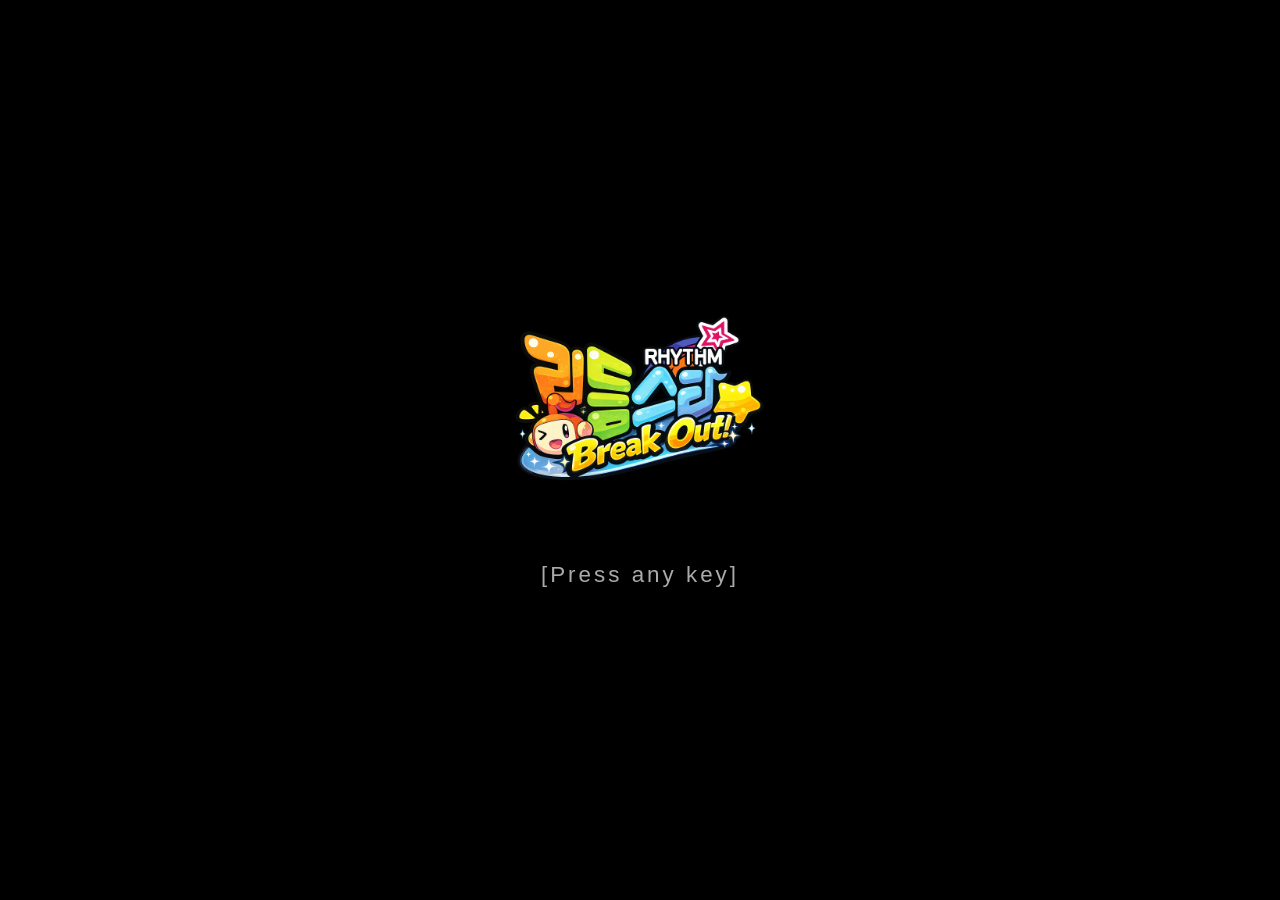
<file: final/index.html>
<!DOCTYPE html>
<html lang="ko">
<head>
    <meta charset="UTF-8">
    <meta name="viewport" content="width=device-width, initial-scale=1.0">
    <title>리듬스타 Break Out!</title>
    <link href="https://fonts.googleapis.com/css2?family=Orbitron:ital,wght@0,500;0,700;0,900;1,700;1,900&display=swap" rel="stylesheet">
    <link rel="stylesheet" href="css/style.css">
</head>
<body>
<div class="crt-overlay"></div>

<div class="start-screen" id="startScreen">
    <img src="logo.png" alt="Logo" class="logo">
    <div class="press-any-key">[Press any key]</div>
</div>

<div class="main-menu" id="mainMenu">
    <div class="slide-container" id="slideContainer">
        <div class="slide slide-play">
            <div class="circle-btn-wrapper">
                <div class="circle-btn" id="btnPlay"><canvas width="340" height="340"></canvas><div class="circle-btn-inner"><div class="circle-btn-text">GAME<br>PLAY</div></div></div>
            </div>
        </div>
        <div class="slide slide-story">
            <div class="circle-btn-wrapper">
                <div class="circle-btn" id="btnStory"><canvas width="340" height="340"></canvas><div class="circle-btn-inner"><div class="circle-btn-text">STORY</div></div></div>
            </div>
        </div>
        <div class="slide slide-option">
            <div class="circle-btn-wrapper">
                <div class="circle-btn" id="btnOption"><canvas width="340" height="340"></canvas><div class="circle-btn-inner"><div class="circle-btn-text">SETTING</div></div></div>
            </div>
        </div>
    </div>
    <div class="nav-arrow nav-left" id="navLeft">
        <svg viewBox="0 0 24 24"><polyline points="15 18 9 12 15 6"></polyline></svg>
    </div>
    <div class="nav-arrow nav-right" id="navRight">
        <svg viewBox="0 0 24 24"><polyline points="9 6 15 12 9 18"></polyline></svg>
    </div>
</div>

<div class="entry-anim" id="entryAnim">
    <canvas id="entryCanvas" width="600" height="600"></canvas>
    <div class="entry-count" id="entryCount">3</div>
</div>

<div class="song-select" id="songSelect">
    <div class="lobby-wrapper">
        <div class="info-section">
            <div class="album-art-wrapper" id="ssAlbum"></div>
            
            <div class="track-details">
                <h1 class="track-title" id="trackTitle">MUSIC SELECT</h1>
                <p class="track-artist" id="trackArtist">Choose Your Track</p>
                <div class="track-bpm">
                    BEST SCORE <span id="ssBestScore" style="color:#00ffff; margin-right:15px;">0</span>
                    MAX COMBO <span id="ssBestCombo" style="color:#ff00ff;">0</span>
                </div>
            </div>

            <div class="difficulty-switch">
                <span class="diff-btn" id="diffLeft" style="font-size: 18px; padding: 8px 15px;">&#9664;</span>
                <span class="diff-btn active normal" id="diffText">NORMAL</span>
                <span class="diff-btn" id="diffRight" style="font-size: 18px; padding: 8px 15px;">&#9654;</span>
            </div>

            <button class="start-btn" onclick="startGame()">START GAME</button>
            <button class="start-btn back-btn" onclick="closeSongSelect()">BACK TO MENU</button>
        </div>

        <div class="list-section">
            <div class="track-list" id="ssList"></div>
        </div>
    </div>
</div>

<div class="story-modal" id="storyModal">
    <div class="story-box">
        <span class="story-close" id="storyClose">&#10005;</span>
        <h2>STORY</h2>
        <p>Dr. R의 오랜 연구 끝에 음악은 새로운 에너지원이 되어, 세상을 다시 풍요롭게 해주었다. 영원할 것만 같았던 이 풍요함은 의외의 곳에서 위기가 닥쳐오게 된다.</p>
        <br>
        <p>지구에 인간의 감정을 통제하고 세뇌하는 슈퍼컴퓨터 Party가 로봇군단을 이끌고 찾아와 음악을 파괴하려고 시도한다.</p>
        <br>
        <p>Dr. R은 Party가 찾지 못할 만한 곳에 음악을 미리 숨겨두었다. 그곳은 다름 아닌 오래된 벽돌 깨기 게임!</p>
        <br>
        <p>당신은 의식 같은 리듬 게임에서 부딪히며 음악을 다시 완성해 로봇군단과 Party로부터 세상을 지켜내고자 한다.</p>
    </div>
</div>

<div class="song-intro" id="songIntro">
    <div class="si-bg" id="siBg"></div>
    <div class="si-overlay"></div>
    <div class="si-content">
        <div class="si-bar">
            <div class="si-title" id="siTitle">SPY OUT2</div>
        </div>
        <div class="si-sub-bar">
            <div class="si-mode" id="siMode">MODE NORMAL</div>
        </div>
    </div>
</div>

<div class="option-screen" id="optionScreen">
    <h2>SETTINGS</h2>
    <div class="option-group"><label>THEME</label><select id="themeSelect" onchange="setTheme(this.value)"><option value="cyber">CYBER</option><option value="classic">CLASSIC</option></select></div>
    <div class="option-group"><label>BGM VOLUME</label><input type="range" id="volBgm" min="0" max="100" value="40" oninput="setBgmVolume(this.value)"></div>
    <div class="option-group"><label>SFX VOLUME</label><input type="range" id="volSfx" min="0" max="100" value="80" oninput="setSfxVolume(this.value)"></div>
    <div class="option-group"><label>BRIGHTNESS</label><input type="range" id="volBright" min="30" max="100" value="100" oninput="setBrightness(this.value)"></div>
    <div class="option-group"><label>PADDLE SPEED</label><input type="range" id="volPaddle" min="3" max="15" value="7" oninput="setPaddleSpeed(this.value)"><span id="paddleSpeedVal" style="color:#00ffff;font-size:12px;margin-left:6px;">7</span></div>
    <div class="option-group"><label>TIMING GUIDE</label><div style="display:flex;gap:8px;"><button class="ctrl-btn active" id="guideOn" onclick="setTimingGuide(true)">ON</button><button class="ctrl-btn" id="guideOff" onclick="setTimingGuide(false)">OFF</button></div></div>
    <div class="option-back" id="optionBack">&#8592; BACK</div>
</div>

<div class="game-screen" id="gameScreen">
    <div class="game-bg-blur" id="gameBgFilter"></div>
    <div class="game-container">
        <div class="hp-guage-slot">
            <div class="hp-gauge-fill"></div>
        </div>
        <div class="play-screen">
            <canvas class="canvas" width="500" height="600"></canvas>
            <div class="judgement-text"></div>
        </div>
        <div class="panel">
            <div class="info-label">SCORE</div>
            <div class="score-box">000000</div>
            <div class="info-label">STAGE</div>
            <div class="stage-box" id="stageBox">01</div>
            <div class="combo-box">0<span>COMBO</span></div>
        </div>
    </div>

    <div id="pauseOverlay">
        <div class="pause-title">P A U S E D</div>
        <button class="pause-btn" id="btnResume">&#9654; RESUME</button>
        <button class="pause-btn" id="btnRestart">&#8634; RESTART</button>
        <button class="pause-btn" id="btnExitSong">&#9835; MUSIC SELECT</button>
        <button class="pause-btn" id="btnExitLobby">&#9664; MAIN MENU</button>
        <div style="margin-top:16px;background:#0d0d12;border:1px solid #333;border-radius:8px;padding:14px 24px;display:flex;flex-direction:column;align-items:center;gap:8px;min-width:220px;">
            <div style="font-size:10px;color:#00ffff;letter-spacing:3px;">BGM</div>
            <input type="range" min="0" max="100" value="40" style="width:100%;" id="pauseVolBgm">
            <div style="font-size:10px;color:#00ffff;letter-spacing:3px;">SFX</div>
            <input type="range" min="0" max="100" value="80" style="width:100%;" id="pauseVolSfx">
        </div>
    </div>
</div>
    <div class="result-overlay">
        <div class="result-container">
            <div class="result-header">
                <h2 class="gameresult"></h2>
                <p id="resultSongInfo">— NORMAL</p>
            </div>
            <div class="result-body">
                <div class="rank-display">
                    <div class="rank-letter rank-s" id="resultRankLetter">S</div>
                </div>
                <div class="stats-display">
                    <div class="stat-row">
                        <span class="stat-label">SCORE</span>
                        <span class="stat-value" id="result-score">0</span>
                    </div>
                    <div class="stat-row">
                        <span class="stat-label">MAX COMBO</span>
                        <span class="stat-value" id="result-maxcombo">0</span>
                    </div>
                    <div class="stat-row">
                        <span class="stat-label">ACCURACY</span>
                        <span class="stat-value" id="result-accuracy">0%</span>
                    </div>
                </div>
            </div>
            <div class="result-actions">
                <button class="action-btn" id="resultRetryBtn" tabindex="-1" onclick="retryGame()">RETRY</button>
                <button class="action-btn next-btn" id="resultNextBtn" tabindex="-1" onclick="goToNext()" style="display:none;">NEXT ▶</button>
                <button class="action-btn next-btn" tabindex="-1" onclick="goToSelect()">MUSIC SELECT</button>
                <button class="action-btn" tabindex="-1" onclick="goToLobby()">MAIN MENU</button>
            </div>
        </div>
    </div>

    <audio id="gameBgm" preload="auto"></audio>
    <audio id="clearAudio" preload="auto"><source src="clear.mp3" type="audio/mpeg"></audio>
</div>

<script src="js/game.js"></script>

<audio id="bgmLobby" loop preload="auto"><source src="lobby.mp3" type="audio/mpeg"></audio>
<audio id="sfxShift" preload="auto"><source src="shift.wav" type="audio/wav"></audio>
<audio id="bgmSelect" preload="auto"><source src="select.mp3" type="audio/mpeg"></audio>

</body>
</html>
</file>
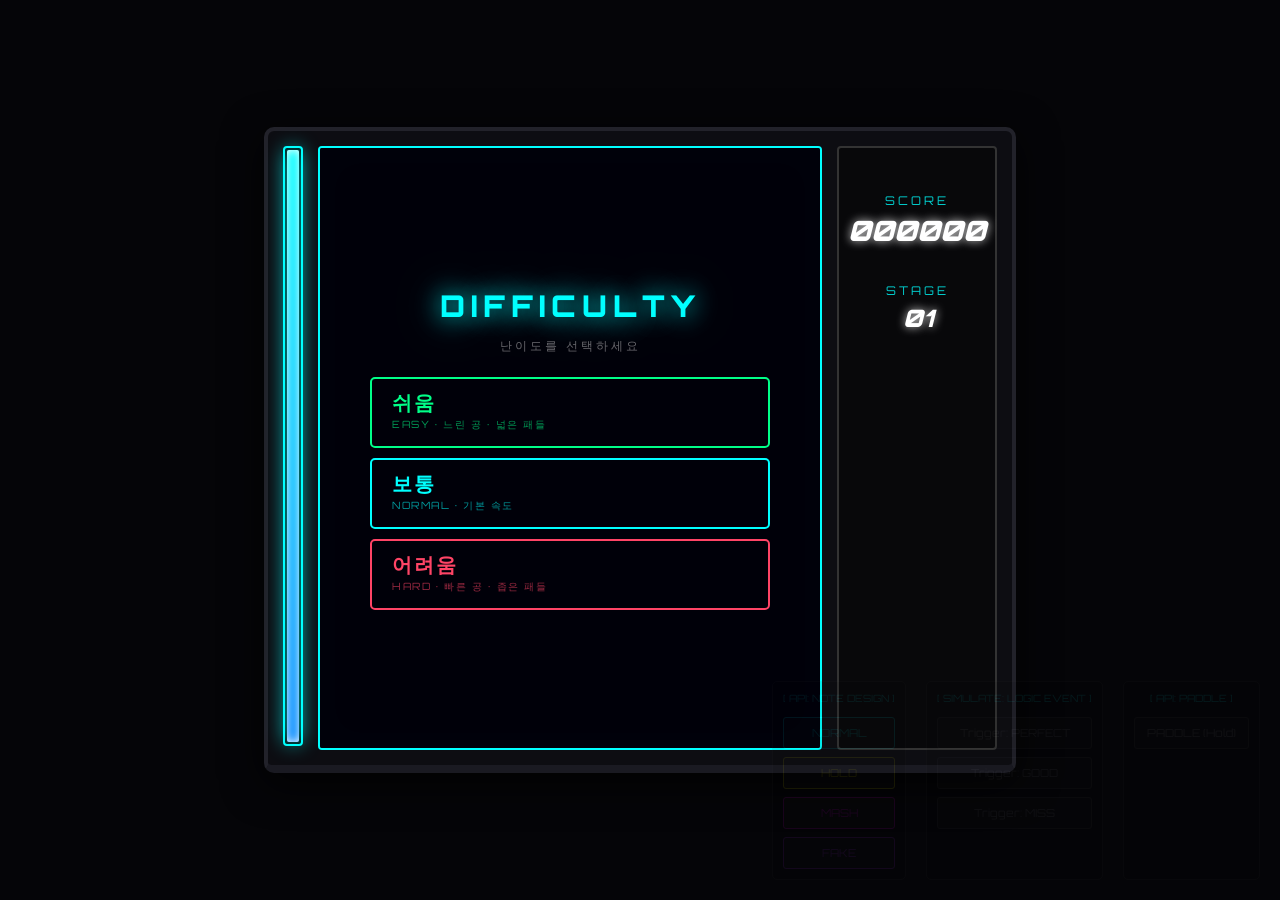
<file: project1.html>
<!DOCTYPE html>
<html lang="ko">
<head>
    <meta charset="UTF-8">
    <title>리듬 벽돌깨기</title>
    <link href="https://fonts.googleapis.com/css2?family=Orbitron:wght@400..900&display=swap" rel="stylesheet">
    <link rel="stylesheet" href="style1.css">
    <script src="script1.js"></script>
</head>
<body>

    <div class="container">
        <div class="hp-guage-slot">
            <div class="hp-gauge-fill"></div>
        </div>
        <div class="play-screen">
            <canvas class="canvas" width="500" height="600"></canvas>
            <div class="judgement-text"></div>
        </div>
        <div class="panel">
            <div class="info-label">SCORE</div>
            <div class="score-box">000000</div>
            
            <div class="info-label">STAGE</div>
            <div class="stage-box">01</div>
            
            <div class="combo-box">0<span>COMBO</span></div>

        </div>
    </div>

    <div class="dev-console">
        <div class="dev-group">
            <span class="dev-title">[ API: NOTE DESIGN ]</span>
            <button onclick="uiSetNoteState('normal')" style="border-color: #00ffff; color: #00ffff;">NORMAL</button>
            <button onclick="uiSetNoteState('hold', 160)" style="border-color: #ffff00; color: #ffff00;">HOLD</button>
            <button onclick="uiSetNoteState('mash', 180)" style="border-color: #ff00ff; color: #ff00ff;">MASH</button>
            <button onclick="uiSetNoteState('fake')" style="border-color: #b026ff; color: #b026ff;">FAKE</button>
        </div>
        <div class="dev-group">
            <span class="dev-title">[ SIMULATE: LOGIC EVENT ]</span>
            <button onclick="simulateHit('perfect')">Trigger: PERFECT</button>
            <button onclick="simulateHit('good')">Trigger: GOOD</button>
            <button onclick="simulateHit('miss')">Trigger: MISS</button>
        </div>
        <div class="dev-group">
            <span class="dev-title">[ API: PADDLE ]</span>
            <button onmousedown="uiSetPaddleActive(true)" onmouseup="uiSetPaddleActive(false)">PADDLE (Hold)</button>
        </div>
    </div>

    <script>
        // 디버그 콘솔 시뮬레이터 버튼이 실제 인게임 코어 데이터와 연동되도록 바인딩
        function simulateHit(judgement) {
            if (typeof window.triggerSimulatedJudge === 'function') {
                window.triggerSimulatedJudge(judgement);
            }
        }
    </script>
</body>
</html>
</file>
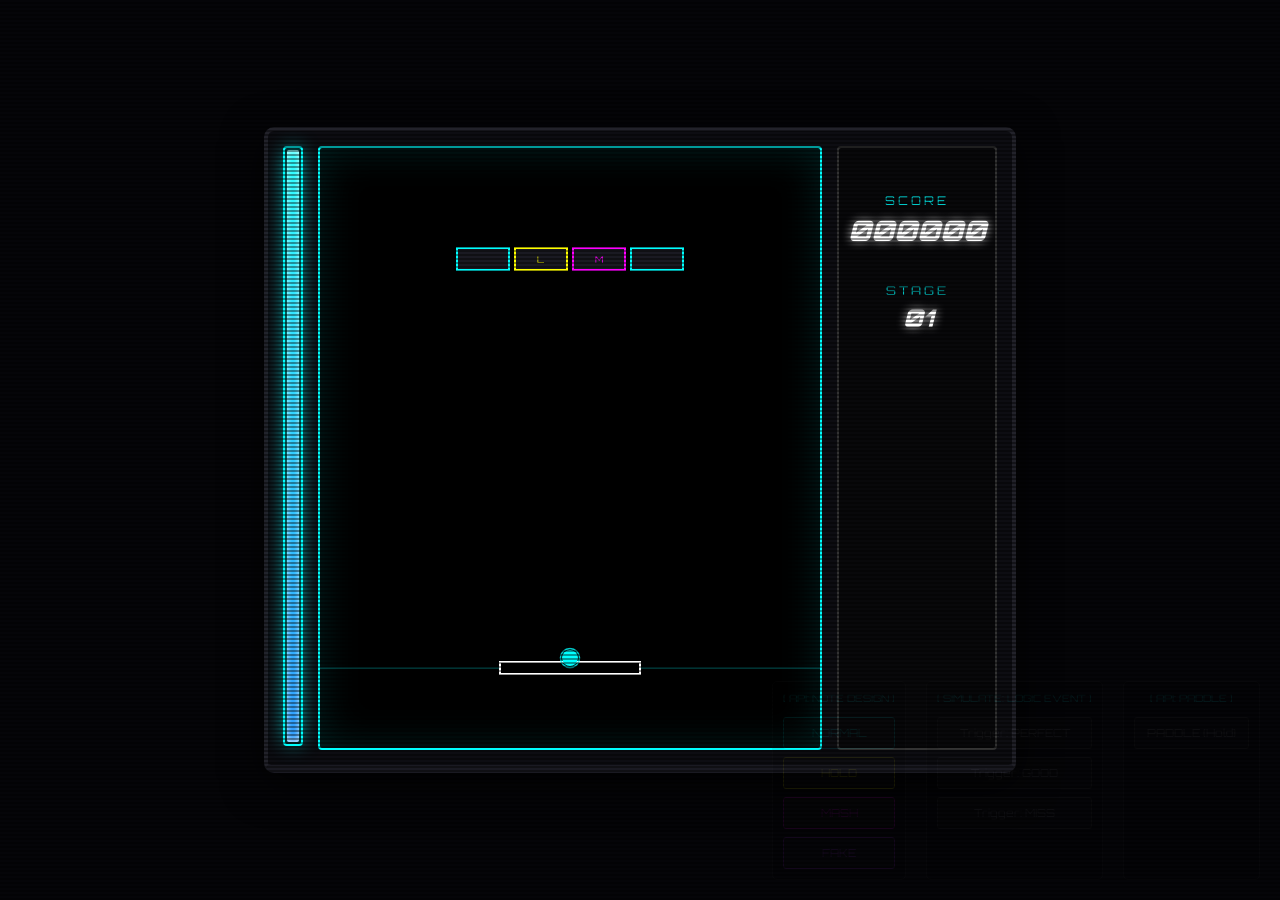
<file: code/project.html>
<!DOCTYPE html>
<html lang="ko">
<head>
    <meta charset="UTF-8">
    <title>리듬 벽돌깨기</title>
    <link href="https://fonts.googleapis.com/css2?family=Orbitron:wght@400..900&display=swap" rel="stylesheet">
    <link rel="stylesheet" href="style.css">
    <script src="script.js"></script>
</head>
<body>

    <div class="scanline-filter"></div>

    <div class="container">
        <div class="hp-guage-slot">
            <div class="hp-gauge-fill"></div>
        </div>
        <div class="play-screen">
            <canvas class="canvas" width="500" height="600"></canvas>
            <div class="judgement-text"></div>
        </div>
        <div class="panel">
            <div class="info-label">SCORE</div>
            <div class="score-box">000000</div>
            
            <div class="info-label">STAGE</div>
            <div class="stage-box">01</div>
            
            <div class="combo-box">0<span>COMBO</span></div>
        </div>
    </div>

    <div class="dev-console">
        <div class="dev-group">
            <span class="dev-title">[ API: NOTE DESIGN ]</span>
            <button onclick="uiSetNoteState('normal')" style="border-color: #00ffff; color: #00ffff;">NORMAL</button>
            <button onclick="uiSetNoteState('hold', 160)" style="border-color: #ffff00; color: #ffff00;">HOLD</button>
            <button onclick="uiSetNoteState('mash', 180)" style="border-color: #ff00ff; color: #ff00ff;">MASH</button>
            <button onclick="uiSetNoteState('fake')" style="border-color: #b026ff; color: #b026ff;">FAKE</button>
        </div>
        <div class="dev-group">
            <span class="dev-title">[ SIMULATE: LOGIC EVENT ]</span>
            <button onclick="simulateHit('perfect')">Trigger: PERFECT</button>
            <button onclick="simulateHit('good')">Trigger: GOOD</button>
            <button onclick="simulateHit('miss')">Trigger: MISS</button>
        </div>
        <div class="dev-group">
            <span class="dev-title">[ API: PADDLE ]</span>
            <button onmousedown="uiSetPaddleActive(true)" onmouseup="uiSetPaddleActive(false)">PADDLE (Hold)</button>
        </div>
    </div>

    <script>
        // 디버그 콘솔 시뮬레이터 버튼이 실제 인게임 코어 데이터와 연동되도록 바인딩
        function simulateHit(judgement) {
            if (typeof window.triggerSimulatedJudge === 'function') {
                window.triggerSimulatedJudge(judgement);
            }
        }
    </script>
</body>
</html>
</file>
<file: final/css/style.css>
/* ===== Rhythm Star Breakout - Main Stylesheet ===== */

@font-face {
    font-family: 'BMJUA';
    src: url('https://cdn.jsdelivr.net/gh/projectnoonnu/noonfonts_one@1.0/BMJUA.woff') format('woff');
}
@import url('https://fonts.googleapis.com/css2?family=Rajdhani:wght@400;600;700&display=swap');

/* ===== 테마 변수 ===== */
:root, [data-theme="cyber"] {
    --bg-primary: #0A0A10;
    --bg-secondary: #0d0d18;
    --bg-panel: #08080a;
    --accent: #00ffff;
    --accent-glow: rgba(0,255,255,0.4);
    --accent2: #ff00ff;
    --accent2-glow: rgba(255,0,255,0.4);
    --text: #E0E0E0;
    --text-dim: #888;
    --border: #22222a;
    --border-light: #333;
    --hp-gradient: linear-gradient(180deg,#00ffff,#0088ff);
    --hp-glow: #00ffff;
    --danger: #ff0055;
    --success: #44cf6c;
    --warning: #ff6600;
    --song-select-bg: #08080c;
    --card-bg: #0d0d18;
    --card-border: #1a1a2a;
}
* { margin: 0; padding: 0; box-sizing: border-box; }
body {
    overflow: hidden; background-color: var(--bg-primary);
    font-family: 'Rajdhani', sans-serif; color: var(--text);
    height: 100vh; width: 100vw; position: relative;
}
/*.crt-overlay {
    position: fixed; top: 0; left: 0; width: 100%; height: 100%;
    background: linear-gradient(rgba(18,16,16,0) 50%, rgba(0,0,0,0.15) 50%);
    background-size: 100% 4px; pointer-events: none; z-index: 9999;
}*/

/* ===== 시작 화면 ===== */
.start-screen {
    position: fixed; top: 0; left: 0; width: 100%; height: 100%;
    display: flex; flex-direction: column; align-items: center; justify-content: center;
    background-color: #000; z-index: 100; cursor: pointer;
    transition: opacity 0.6s ease;
}
.start-screen.hidden { opacity: 0; pointer-events: none; }
.logo { width: 300px; margin-bottom: 50px; animation: logo-bounce 1.2s infinite alternate; }
@keyframes logo-bounce { from{transform:translateY(-5px)} to{transform:translateY(5px)} }
.press-any-key { font-size: 1.4em; color: #AAA; letter-spacing: 3px; animation: blink 1.5s infinite alternate; }
@keyframes blink { from{opacity:1} to{opacity:0.3} }

/* ===== 메인 메뉴 ===== */
.main-menu { position: fixed; top: 0; left: 0; width: 100%; height: 100%; display: none; z-index: 50; }
.main-menu.active { display: block; }
.slide-container {
    position: absolute; top: 0; left: 0; width: 300%; height: 100%;
    display: flex; transition: transform 0.5s cubic-bezier(0.4, 0, 0.2, 1);
}
.slide {
    width: calc(100%/3); height: 100%;
    background-size: cover; background-position: center;
    position: relative; display: flex; align-items: center; justify-content: flex-start;
    padding-left: 12%;
}
.slide::after {
    content: ''; position: absolute; top: 0; left: 0; width: 100%; height: 100%;
    background: radial-gradient(ellipse at center bottom, transparent 30%, rgba(0,0,0,0.4) 100%);
    pointer-events: none;
}
.slide-play { background-image: url('../bg_play.png'); }
.slide-story { background-image: url('../bg_story.png'); }
.slide-option { background-image: url('../bg_option.png'); }

.circle-btn-wrapper {
    position: relative; z-index: 10;
    display: flex; flex-direction: column; align-items: center; gap: 14px;
    margin-top: -60px;
}
.circle-btn {
    width: 340px; height: 340px; border-radius: 50%; position: relative;
    display: flex; align-items: center; justify-content: center;
    cursor: pointer; transition: transform 0.2s;
}
.circle-btn:hover { transform: scale(1.05); }
.circle-btn:active { transform: scale(0.95); }
.circle-btn canvas { position: absolute; top: 0; left: 0; width: 100%; height: 100%; }
.circle-btn-inner {
    width: 300px; height: 300px; border-radius: 50%;
    background: rgba(0,0,0,0.5); display: flex; align-items: center; justify-content: center;
    position: relative; z-index: 2;
}
.circle-btn-text {
    font-family: 'Rajdhani', sans-serif; font-weight: 700; font-size: 28px;
    letter-spacing: 4px; text-transform: uppercase;
    color: #fff; text-shadow: 0 0 10px rgba(255,255,255,0.6);
    text-align: center; line-height: 1.2;
}

.nav-arrow {
    position: fixed; top: 50%; transform: translateY(-50%);
    z-index: 70; width: 50px; height: 80px;
    display: flex; align-items: center; justify-content: center;
    cursor: pointer; user-select: none; transition: opacity 0.2s, transform 0.2s;
    opacity: 0.6;
}
.nav-arrow:hover { opacity: 1; }
.nav-arrow:active { transform: translateY(-50%) scale(0.85); }
.nav-left { left: 25px; }
.nav-right { right: 25px; }
.nav-arrow svg { width: 40px; height: 40px; fill: none; stroke: #fff; stroke-width: 3; stroke-linecap: round; stroke-linejoin: round; filter: drop-shadow(0 0 6px rgba(255,255,255,0.5)); }

.story-modal {
    display: none; position: fixed; top: 0; left: 0; width: 100%; height: 100%;
    background: rgba(0,0,0,0.92); z-index: 200;
    flex-direction: column; align-items: center; justify-content: center;
}
.story-modal.active { display: flex; }
.story-box {
    max-width: 650px; width: 90%; background: #0d0d18; border: 1px solid #333;
    border-radius: 12px; padding: 40px; position: relative;
}
.story-box h2 { font-family: 'Rajdhani'; font-size: 1.8em; color: #fff; margin-bottom: 20px; letter-spacing: 4px; text-shadow: 0 0 10px rgba(255,255,255,0.4); }
.story-box p { font-family: 'BMJUA'; font-size: 1.05em; line-height: 2; color: #bbb; }
.story-close { position: absolute; top: 15px; right: 20px; font-size: 1.5em; color: #666; cursor: pointer; }
.story-close:hover { color: #fff; }

.option-screen {
    display: none; position: fixed; top: 0; left: 0; width: 100%; height: 100%;
    background: var(--bg-primary); z-index: 200;
    flex-direction: column; align-items: center; justify-content: center; gap: 25px;
}
.option-screen.active { display: flex; }
.option-screen h2 { font-family: 'Rajdhani'; font-size: 2.2em; letter-spacing: 6px; color: #fff; text-shadow: 0 0 12px rgba(255,255,255,0.3); }
.option-group { background: #111; border: 1px solid var(--card-border); border-radius: 8px; padding: 18px 28px; width: 90%; max-width: 450px; }
.option-group label { display: block; font-size: 1em; color: var(--text-dim); margin-bottom: 8px; letter-spacing: 2px; }
.option-group select, .option-group input[type="range"] { width: 100%; padding: 8px; font-family: 'Rajdhani'; font-size: 1em; background: var(--bg-secondary); color: #fff; border: 1px solid #444; border-radius: 4px; }
.option-back { font-family: 'Rajdhani'; font-size: 1.2em; letter-spacing: 3px; color: #666; cursor: pointer; padding: 10px 30px; border: 1px solid var(--border-light); border-radius: 6px; transition: all 0.2s; }
.option-back:hover { color: #fff; border-color: #fff; }

.entry-anim {
    display: none; position: fixed; top: 0; left: 0; width: 100%; height: 100%;
    background: url('../bg_play.png') center/cover no-repeat; z-index: 300;
    flex-direction: column; align-items: center; justify-content: center;
}
.entry-anim.active { display: flex; }
.entry-anim canvas { position: absolute; }
.entry-count {
    position: absolute; z-index: 2; transform: translate(-50%, -50%);
    font-family: 'Rajdhani'; font-size: 100px; font-weight: 700;
    color: #fff; text-shadow: 0 0 30px rgba(0,255,255,0.8);
    letter-spacing: 6px; transition: transform 0.3s, opacity 0.3s;
}
.entry-count.pulse { animation: countPulse 0.35s ease-out; }
.entry-count.shrink { transform: translate(-50%, -50%) scale(0.8); opacity: 0.8; font-size: 50px; letter-spacing: 10px; }
@keyframes countPulse { 0%{transform:translate(-50%,-50%) scale(1.5);opacity:0.5} 100%{transform:translate(-50%,-50%) scale(1);opacity:1} }

/* ===== 곡 선택 화면 (Lobby) ===== */
.song-select {
    display: none; position: fixed; top: 0; left: 0; width: 100%; height: 100%;
    background-color: #030305; z-index: 200; flex-direction: column;
}
.song-select.active { display: flex; }
.song-select, .song-select * { font-family: 'Orbitron', sans-serif; }
.lobby-wrapper {
    display: flex; justify-content: center; align-items: center; width: 100%; height: 100%;
    background: radial-gradient(circle at center, rgba(15, 15, 30, 0.8) 0%, rgba(0, 0, 0, 1) 100%);
}
.info-section { width: 470px; display: flex; flex-direction: column; margin-right: 60px; }
.album-art-wrapper {
    width: 240px; height: 240px; margin-bottom: 25px; border: 1px solid rgba(255, 255, 255, 0.3); 
    box-shadow: 0 15px 40px rgba(0, 0, 0, 0.8); background-color: #111; background-size: cover; background-position: center;
}
.track-details { margin-bottom: 35px; }
.track-title { font-size: 48px; font-weight: 700; margin-bottom: 5px; line-height: 1.5; letter-spacing: 1.3px; font-style: italic; text-shadow: 0 5px 20px rgba(0, 0, 0, 0.8); color: #fff; }
.track-artist { font-size: 16px; font-weight: 300; color: rgba(255, 255, 255, 0.7); margin-bottom: 10px; letter-spacing: 3px; }
.track-bpm { font-size: 16px; color: #ffffff; opacity: 0.7; letter-spacing: 2px; font-weight: 500; }
.difficulty-switch { display: flex; align-items: center; gap: 20px; margin-bottom: 40px; }
.diff-btn { background: transparent; color: rgba(255, 255, 255, 0.3); border: none; border-bottom: 1px solid rgba(255, 255, 255, 0.2); padding: 8px 0; font-size: 16px; font-weight: 500; cursor: pointer; transition: all 0.2s; letter-spacing: 3px; user-select: none; }
#diffLeft:hover, #diffRight:hover { color: #fff; border-color: #fff; text-shadow: 0 0 10px rgba(255,255,255,0.5); }
#diffText { min-width: 120px; text-align: center; font-size: 20px; padding-bottom: 4px; border-bottom: 2px solid transparent; }
#diffText.easy { color: #00ff88; border-color: #00ff88; text-shadow: 0 0 10px rgba(0, 255, 136, 0.3); }
#diffText.normal { color: #00ffff; border-color: #00ffff; text-shadow: 0 0 10px rgba(0, 255, 255, 0.3); }
#diffText.hard { color: #ff0055; border-color: #ff0055; text-shadow: 0 0 10px rgba(255, 0, 85, 0.3); }
.start-btn { background: transparent; color: #ffffff; border: 1px solid rgba(255, 255, 255, 0.4); padding: 15px; width: 300px; font-size: 18px; font-weight: 500; letter-spacing: 5px; cursor: pointer; transition: all 0.3s; backdrop-filter: blur(5px); }
.start-btn:hover { background: rgba(255, 255, 255, 0.1); border-color: #ffffff; box-shadow: 0 0 15px rgba(255, 255, 255, 0.2); }
.back-btn { margin-top: 15px; font-size: 14px; padding: 10px; border-color: rgba(255,255,255,0.15); color: rgba(255,255,255,0.5); }
.back-btn:hover { border-color: rgba(255,255,255,0.4); color: #fff; }
.list-section { width: 650px; height: 70vh; display: flex; flex-direction: column; overflow-y: auto; padding-right: 10px; }
.list-section::-webkit-scrollbar { width: 6px; }
.list-section::-webkit-scrollbar-thumb { background: rgba(255,255,255,0.2); border-radius: 3px; }
.ss-song-item { display: flex; align-items: center; padding: 10px 20px; margin-bottom: 8px; background: linear-gradient(90deg, rgba(0,0,0,0.6) 0%, rgba(0,0,0,0.1) 100%); border-left: 1px solid rgba(255, 255, 255, 0.1); cursor: pointer; transition: all 0.2s ease-out; box-sizing: border-box; border-radius: 0; border-top: none; border-right: none; border-bottom: none; }
.ss-song-item:hover { background: linear-gradient(90deg, rgba(255,255,255,0.1) 0%, rgba(0,0,0,0.1) 100%); padding-left: 30px; }
.ss-song-item.selected { background: linear-gradient(90deg, rgba(255,255,255,0.15) 0%, rgba(0,0,0,0.2) 100%); border-left: 3px solid #ffffff; box-shadow: none; }
.ss-song-thumb { width: 45px; height: 45px; margin-right: 25px; border: 1px solid rgba(255, 255, 255, 0.2); border-radius: 0; flex-shrink: 0; background-size: cover; background-position: center; }
.ss-song-info { display: flex; flex-direction: column; justify-content: center; }
.ss-song-title { margin: 0 0 3px 0; font-size: 18px; font-weight: 500; letter-spacing: 1px; color: #fff; }
.ss-song-sub { margin: 0; font-size: 12px; font-weight: 300; color: rgba(255, 255, 255, 0.5); letter-spacing: 1px; }

/* ===== 곡 인트로 ===== */
.song-intro { display:none; position:fixed; top:0; left:0; width:100%; height:100%; z-index:400; overflow:hidden; }
.song-intro.active { display:block; }
.si-bg { position:absolute; top:0; left:0; width:100%; height:100%; background-size:cover; background-position:center; filter:brightness(0.6); }
.si-overlay { position:absolute; top:0; left:0; width:100%; height:100%; background:rgba(0,0,0,0.3); }
.si-content { position:absolute; top:0; left:0; width:100%; height:100%; display:flex; flex-direction:column; justify-content:center; z-index:5; }
.si-bar { background: rgba(0,0,0,0.75); padding: 18px 40px 14px 40px; border-top: 2px solid rgba(255,255,255,0.08); border-bottom: 1px solid rgba(255,255,255,0.05); width: 100%; }
.si-title { font-family: 'Rajdhani', sans-serif; font-size: 38px; font-weight: 700; color: #fff; letter-spacing: 3px; }
.si-sub-bar { background: rgba(0,0,0,0.6); padding: 8px 40px; border-bottom: 1px solid rgba(255,255,255,0.05); width: 100%; display: flex; align-items: center; gap: 30px; }
.si-mode { font-family: 'Rajdhani', sans-serif; font-size: 13px; font-weight: 600; letter-spacing: 3px; }
.song-intro.exit .si-bar, .song-intro.exit .si-sub-bar { animation: barFadeOut 0.6s forwards 0.2s; }
@keyframes barFadeOut { to { opacity: 0; transform: translateX(-30px); } }

/* ===== 게임 화면 ===== */
.game-screen { display: none; position: fixed; top: 0; left: 0; width: 100%; height: 100%; z-index: 500; background-color: #050508; align-items: center; justify-content: center; overflow: hidden; }
.game-screen.active { display: flex; }
.game-bg-blur { position: absolute; top: -30px; left: -30px; right: -30px; bottom: -30px; background-size: cover; background-position: center; filter: blur(20px) brightness(0.4) saturate(0.8); z-index: 0; display: none; pointer-events: none; }
.game-container { position: relative; z-index: 1; display: flex; align-items: stretch; background-color: rgba(10, 10, 15, 0.4); backdrop-filter: blur(20px); padding: 20px; border: 2px solid rgba(255, 255, 255, 0.2); border-radius: 10px; box-shadow: 0 15px 50px rgba(0, 0, 0, 0.8), 0 0 20px rgba(255, 255, 255, 0.05); gap: 15px; }
.hp-guage-slot { width: 19px; height: 600px; background-color: rgba(0, 0, 0, 0.5); border: 1px solid rgba(255, 255, 255, 0.3); border-radius: 8px; box-shadow: 0 0 10px rgba(255, 255, 255, 0.1); display: flex; align-items: flex-end; padding: 1px; box-sizing: border-box; transition: border-color 0.3s; }
.hp-gauge-fill { width: 100%; height: 100%; border-radius: 7px; background: linear-gradient(180deg, #00ffff 0%, #0088ff 100%); box-shadow: 0 0 15px #00ffff, inset 0 0 5px #ffffff; transition: height 0.15s ease-out, background 0.3s, box-shadow 0.3s; }
.game-screen .play-screen { position: relative; width: 500px; height: 600px; background-color: rgba(0, 0, 0, 0.5); border: 1px solid rgba(0, 255, 255, 1); box-shadow: inset 0 0 40px rgba(0, 255, 255, 0.15); display: flex; flex-direction: column; align-items: center; overflow: hidden; border-radius: 5px; transition: border-color 0.3s, box-shadow 0.3s; }
.canvas { display: block; }
.judgement-text { position: absolute; top: 35%; width: 100%; text-align: center; font-size: 55px; font-style: italic; font-weight: 900; opacity: 0; pointer-events: none; letter-spacing: 8px; z-index: 30; font-family: 'Orbitron', sans-serif; }
.judge-perfect { color: #00ffff; text-shadow: 0 0 15px #00ffff, 0 0 30px rgba(0, 255, 255, 0.8); }
.judge-miss    { color: #ff0055; text-shadow: 0 0 15px #ff0055, 0 0 30px rgba(255, 0, 85, 0.8); }
.judge-good    { color: #ffcc00; text-shadow: 0 0 15px #ffcc00, 0 0 30px rgba(255, 204, 0, 0.6); }
.game-screen .panel { width: 160px; background-color: rgba(10, 10, 15, 0.3); border: 2px solid rgba(255, 255, 255, 0.3); border-radius: 5px; box-shadow: 0 0 15px rgba(255, 255, 255, 0.05); display: flex; flex-direction: column; align-items: center; padding: 40px 10px 20px 10px; box-sizing: border-box; }
.game-screen .info-label { font-size: 12px; color: #ffffff; letter-spacing: 3px; margin: 5px 0; opacity: 0.5; font-family: 'Orbitron', sans-serif; }
.game-screen .score-box { font-size: 28px; font-style: italic; font-weight: 900; color: #ffffff; text-shadow: 0 0 10px rgba(255, 255, 255, 0.5); margin-bottom: 30px; font-family: 'Orbitron', sans-serif; }
.stage-box { font-size: 24px; font-weight: 900; font-style: italic; color: #ffffff; text-shadow: 0 0 10px rgba(255, 255, 255, 0.5); font-family: 'Orbitron', sans-serif; }
.game-screen .combo-box { font-size: 45px; font-style: italic; font-weight: 900; color: #ff00ff; text-shadow: 0 0 15px #ff00ff; margin-top: 30px; opacity: 0; text-align: center; font-family: 'Orbitron', sans-serif; }
.game-screen .combo-box span { font-size: 14px; color: #ffffff; letter-spacing: 4px; display: block; margin-top: 5px; text-shadow: 0 0 5px #ffffff; }

/* ===== 결과 오버레이 ===== */
.result-overlay { position: fixed; top: 0; left: 0; width: 100%; height: 100%; background-color: rgba(0, 0, 0, 0.5); backdrop-filter: blur(20px) brightness(1.8); display: flex; justify-content: center; align-items: center; z-index: 1000; opacity: 0; pointer-events: none; transition: opacity 0.5s ease-out; }
.result-overlay.show { opacity: 1; pointer-events: auto; }
.result-container { width: 700px; display: flex; flex-direction: column; padding: 40px 60px; background-color: rgba(30, 30, 30, 0.5); border-left: 3px solid #ffffff; box-shadow: -10px 10px 30px rgba(0, 0, 0, 0.6); font-family: 'Orbitron', sans-serif; }
.result-header { margin-bottom: 40px; }
.result-header h2 { font-size: 32px; font-weight: 700; font-style: italic; letter-spacing: 7px; margin: 0 0 5px 0; color: #ffffff; text-shadow: 0 5px 15px rgba(0, 0, 0, 0.4); }
.result-header p { font-size: 16px; font-weight: 300; letter-spacing: 2.2px; margin: 0; color: rgba(255, 255, 255, 0.6); }
.result-body { display: flex; align-items: center; margin-bottom: 60px; gap: 60px; }
.rank-display { flex: 0 0 auto; }
.rank-letter { font-size: 150px; font-weight: 700; font-style: italic; line-height: 0.8; color: #1a1a20; font-family: 'Orbitron', sans-serif; }
.rank-s { text-shadow: -1px -1px 0 #FFDF00, 1px -1px 0 #FFDF00, -1px 1px 0 #FFDF00, 1px 1px 0 #FFDF00, 0 10px 20px rgba(0,0,0,0.5); }
.rank-a { text-shadow: -1px -1px 0 #ffffff, 1px -1px 0 #ffffff, -1px 1px 0 #ffffff, 1px 1px 0 #ffffff, 0 10px 20px rgba(0,0,0,0.5); }
.rank-b { text-shadow: -1px -1px 0 #00E5FF, 1px -1px 0 #00E5FF, -1px 1px 0 #00E5FF, 1px 1px 0 #00E5FF, 0 10px 20px rgba(0,0,0,0.5); }
.rank-c { text-shadow: -1px -1px 0 #FF3366, 1px -1px 0 #FF3366, -1px 1px 0 #FF3366, 1px 1px 0 #FF3366, 0 10px 20px rgba(0,0,0,0.5); }
.rank-d { text-shadow: -1px -1px 0 #888, 1px -1px 0 #888, -1px 1px 0 #888, 1px 1px 0 #888, 0 10px 20px rgba(0,0,0,0.5); }
.stats-display { flex: 1; display: flex; flex-direction: column; gap: 15px; padding-bottom: 15px; }
.stat-row { display: flex; justify-content: space-between; align-items: flex-end; border-bottom: 1px solid rgba(255, 255, 255, 0.1); padding-bottom: 5px; }
.stat-label { font-size: 13px; font-weight: 300; letter-spacing: 4px; color: rgba(255, 255, 255, 0.5); }
.stat-value { font-size: 28px; font-weight: 700; font-style: italic; letter-spacing: 2px; }
.result-actions { display: flex; width: 100%; gap: 20px; justify-content: center; box-sizing: border-box; }
.action-btn { width: 230px; background: rgba(255, 255, 255, 0.02); color: rgba(255, 255, 255, 0.4); border: none; border-left: 2px solid rgba(255, 255, 255, 0.15); border-right: 2px solid rgba(255, 255, 255, 0.15); padding: 13px 0; font-size: 16px; font-weight: 600; letter-spacing: 4px; cursor: pointer; text-align: center; transition: 0.2s; font-family: 'Orbitron', sans-serif; }
.next-btn { color: #ffffff; border-left-color: rgba(0, 255, 255, 0.5); border-right-color: rgba(0, 255, 255, 0.5); text-shadow: 0 0 8px rgba(0, 255, 255, 0.2); }
.action-btn:hover { color: #ffffff; border-left-color: #ffffff; border-right-color: #ffffff; background: rgba(255, 255, 255, 0.08); text-shadow: none; }
.next-btn:hover { border-left-color: rgba(0, 255, 255, 0.8); border-right-color: rgba(0, 255, 255, 0.8); background: rgba(0, 255, 255, 0.04); }

/* =========================================================================
   ===== 추가된 일시정지(PAUSED) & FAIL UI 스타일 정의 =====
   ========================================================================= */
#pauseOverlay, #failOverlay { 
    display: none; position: absolute; top: 0; left: 0; width: 100%; height: 100%; 
    background: rgba(0,0,0,0.9); z-index: 1000; flex-direction: column; 
    align-items: center; justify-content: center; gap: 16px; 
}
#pauseOverlay.show, #failOverlay.show { display: flex; }

.fail-title { 
    font-family: 'Orbitron', sans-serif; font-size: 52px; font-weight: 900; 
    color: #ff0055; text-shadow: 0 0 20px #ff0055; letter-spacing: 4px; 
    animation: failPulse 0.2s infinite alternate; 
}
.fail-sub { font-size: 14px; color: #666; letter-spacing: 5px; margin-bottom: 20px; }
@keyframes failPulse { from { transform: scale(1); } to { transform: scale(1.03); } }

.pause-title { font-size: 32px; color: #fff; letter-spacing: 6px; font-family: 'Orbitron'; margin-bottom: 20px; }
.pause-btn, .fail-btn { 
    background: #111; border: 1px solid #444; color: #aaa; font-size: 13px; 
    padding: 12px 32px; border-radius: 6px; cursor: pointer; min-width: 220px; 
    text-align: center; font-family: 'Rajdhani'; transition: 0.2s;
}
.pause-btn:hover, .fail-btn:hover { background: #181818; border-color: #00ffff; color: #00ffff; }
.fail-btn:hover { border-color: #ff0055; color: #ff0055; }
</file>
<file: style1.css>
body {
    background-color: #050508;
    color: #ffffff;
    font-family: 'Orbitron', sans-serif;
    display: flex;
    align-items: center;
    justify-content: center;
    min-height: 100vh;
    margin: 0;
    user-select: none;
    overflow: hidden;
    position: relative;
}

/* 게임 컨테이너 */
.container {
    display: flex;
    align-items: stretch;
    background-color: #0d0d12;
    padding: 15px;
    border: 4px solid #22222a;
    border-bottom: 8px solid #1a1a22;
    border-radius: 10px;
    box-shadow: 0 10px 40px rgba(0, 0, 0, 0.8);
    gap: 15px;
    z-index: 10;
}

/* 좌측 체력 게이지 슬롯 */
.hp-guage-slot {
    width: 20px;
    height: 600px;
    background-color: #000000;
    border: 2px solid #00ffff;
    border-radius: 4px;
    display: flex;
    align-items: flex-end;
    padding: 2px;
    box-sizing: border-box;
    transition: border-color 0.3s;
}

/* 5. 차오르는 실시간 체력바 */
.hp-gauge-fill {
    width: 100%;
    height: 100%;
    border-radius: 2px;
    background: linear-gradient(180deg, #00ffff 0%, #0088ff 100%);
    box-shadow: 0 0 20px #00ffff, inset 0 0 10px #ffffff;
    transition: height 0.15s ease-out, background 0.3s, box-shadow 0.3s;
}

/* 중앙 메인 플레이 스크린 화면 */
.play-screen {
    position: relative;
    width: 500px;
    height: 600px;
    background-color: #000000;
    border: 2px solid #00ffff;
    box-shadow: inset 0 0 40px rgba(0, 255, 255, 0.15);
    display: flex;
    flex-direction: column;
    align-items: center;
    overflow: hidden;
    border-radius: 4px;
    transition: border-color 0.3s, box-shadow 0.3s;
}

.canvas {
    display: block;
}

/* 인게임 판정 문구 */
.judgement-text {
    position: absolute;
    top: 35%;
    width: 100%;
    text-align: center;
    font-size: 55px;
    font-style: italic;
    font-weight: 900;
    opacity: 0;
    pointer-events: none;
    letter-spacing: 8px;
    z-index: 30;
}

.judge-perfect {
    color: #00ffff;
    text-shadow: 0 0 15px #00ffff, 0 0 30px rgba(0, 255, 255, 0.8);
}

.judge-miss {
    color: #ff0055;
    text-shadow: 0 0 15px #ff0055, 0 0 30px rgba(255, 0, 85, 0.8);
}

.judge-good {
    color: #ffcc00;
    text-shadow: 0 0 15px #ffcc00, 0 0 30px rgba(255, 204, 0, 0.6);
}

/* 우측 대시보드 패널 */
.panel {
    width: 160px;
    background-color: #08080a;
    border: 2px solid #333333;
    border-radius: 4px;
    display: flex;
    flex-direction: column;
    align-items: center;
    padding: 40px 10px 20px 10px;
    box-sizing: border-box;
}

.combo-box { 
    font-size: 45px;
    font-style: italic;
    font-weight: 900;
    color: #ff00ff;
    text-shadow: 0 0 15px #ff00ff;
    margin-top: 30px;
    opacity: 0;
    text-align: center;
}

.combo-box span {
    font-size: 14px;
    color: #ffffff;
    letter-spacing: 4px;
    display: block;
    margin-top: 5px;
    text-shadow: 0 0 5px #ffffff;
}

.info-label {
    font-size: 12px;
    color: #00ffff;
    letter-spacing: 3px;
    margin: 5px 0;
    opacity: 0.8;
}

.score-box {
    font-size: 28px;
    font-style: italic;
    font-weight: 900;
    color: #ffffff;
    text-shadow: 0 0 10px rgba(255, 255, 255, 0.8);
    margin-bottom: 30px;
}

.stage-box {
    font-size: 24px;
    font-weight: 900;
    font-style: italic;
    color: #ffffff;
    text-shadow: 0 0 10px rgba(255, 255, 255, 0.8);
}

/* 디버그 전용 콘솔 */
.dev-console {
    position: absolute;
    bottom: 20px;
    right: 20px;
    display: flex;
    gap: 20px;
    z-index: 100;
    opacity: 0.08;
    transition: opacity 0.3s;
}

.dev-console:hover {
    opacity: 1;
}

.dev-group {
    display: flex;
    flex-direction: column;
    gap: 8px;
    background: rgba(0, 0, 0, 0.8);
    border: 1px solid #333;
    padding: 10px;
    border-radius: 5px;
}

.dev-title {
    font-size: 10px;
    color: #00ffff;
    text-align: center;
    margin-bottom: 5px;
}

.dev-console button {
    background-color: #111;
    color: #888;
    border: 1px solid #444;
    padding: 8px 12px;
    cursor: pointer;
    font-family: 'Orbitron';
    font-size: 11px;
    border-radius: 3px;
}

.dev-console button:hover {
    background-color: #333;
    color: #fff;
    border-color: #00ffff;
}

/* ========== 게임 오버 / 스테이지 클리어 오버레이 ========== */
@keyframes goFadeIn {
    from { opacity: 0; transform: scale(1.04); }
    to   { opacity: 1; transform: scale(1); }
}

@keyframes goFlicker {
    0%,100% { opacity: 1; }
    50%      { opacity: 0.4; }
}

@keyframes clearPulse {
    0%,100% { text-shadow: 0 0 30px #00ffcc, 0 0 60px #00ffcc; }
    50%      { text-shadow: 0 0 60px #00ffcc, 0 0 120px #00ffcc, 0 0 10px #ffffff; }
}

@keyframes starSpin {
    from { transform: rotate(0deg) scale(1); }
    to   { transform: rotate(360deg) scale(1.15); }
}

/* 오버레이 공통 컨테이너 */
#game-over-overlay {
    position: absolute;
    inset: 0;
    display: flex;
    flex-direction: column;
    align-items: center;
    justify-content: center;
    gap: 18px;
    background: rgba(0, 0, 0, 0.82);
    z-index: 999;
    animation: goFadeIn 0.5s ease forwards;
}

/* 게임 오버 전용 */
#game-over-overlay .go-title {
    font-family: 'Orbitron', sans-serif;
    font-size: 52px;
    font-weight: 900;
    color: #ff0055;
    letter-spacing: 6px;
    text-shadow: 0 0 30px #ff0055, 0 0 60px #ff0055;
    animation: goFlicker 1.2s ease-in-out infinite;
}

/* 스테이지 클리어 전용 */
#game-over-overlay .gc-title {
    font-family: 'Orbitron', sans-serif;
    font-size: 46px;
    font-weight: 900;
    color: #00ffcc;
    letter-spacing: 5px;
    animation: clearPulse 1.6s ease-in-out infinite;
}

#game-over-overlay .gc-stars {
    font-size: 30px;
    letter-spacing: 10px;
    animation: starSpin 3s linear infinite;
    display: inline-block;
}

/* 공통 요소 */
#game-over-overlay .go-label {
    font-family: 'Orbitron', sans-serif;
    font-size: 13px;
    color: rgba(255, 255, 255, 0.4);
    letter-spacing: 4px;
}

#game-over-overlay .go-score {
    font-family: 'Orbitron', sans-serif;
    font-size: 42px;
    color: #ffffff;
    letter-spacing: 8px;
    text-shadow: 0 0 20px #00ffff;
}

#game-over-overlay.stage-clear .go-score {
    text-shadow: 0 0 20px #00ffcc;
}

#game-over-overlay .go-restart {
    margin-top: 10px;
    padding: 10px 36px;
    font-family: 'Orbitron', sans-serif;
    font-size: 14px;
    letter-spacing: 3px;
    color: #000000;
    background: #00ffff;
    border: none;
    cursor: pointer;
    box-shadow: 0 0 20px #00ffff;
    transition: background 0.2s, box-shadow 0.2s;
}

#game-over-overlay.stage-clear .go-restart {
    background: #00ffcc;
    box-shadow: 0 0 20px #00ffcc;
}

#game-over-overlay .go-restart:hover {
    background: #ffffff;
    box-shadow: 0 0 35px #00ffff;
}

#game-over-overlay.stage-clear .go-restart:hover {
    box-shadow: 0 0 35px #00ffcc;
}

/* ========== 난이도 선택 오버레이 ========== */
@keyframes dsSlideUp {
    from { opacity: 0; transform: translateY(16px); }
    to   { opacity: 1; transform: translateY(0); }
}

#difficulty-select-overlay {
    position: absolute;
    inset: 0;
    display: flex;
    flex-direction: column;
    align-items: center;
    justify-content: center;
    background: rgba(0, 0, 10, 0.94);
    z-index: 999;
    gap: 12px;
    font-family: 'Orbitron', sans-serif;
    animation: goFadeIn 0.4s ease forwards;
}

.ds-title {
    font-size: 30px;
    font-weight: 900;
    color: #00ffff;
    letter-spacing: 6px;
    text-shadow: 0 0 24px #00ffff, 0 0 50px rgba(0,255,255,0.4);
    margin-bottom: 2px;
}

.ds-subtitle {
    font-size: 12px;
    color: rgba(255, 255, 255, 0.4);
    letter-spacing: 3px;
    margin-bottom: 10px;
}

.ds-buttons {
    display: flex;
    flex-direction: column;
    gap: 10px;
    width: 80%;
    animation: dsSlideUp 0.5s 0.1s ease both;
}

.ds-btn {
    display: flex;
    flex-direction: column;
    align-items: flex-start;
    padding: 14px 20px;
    border: 2px solid;
    border-radius: 5px;
    background: transparent;
    cursor: pointer;
    transition: transform 0.15s ease, filter 0.15s ease, background 0.15s ease;
    text-align: left;
    width: 100%;
    font-family: 'Orbitron', sans-serif;
    box-sizing: border-box;
}

.ds-btn:hover {
    transform: scale(1.03);
    filter: brightness(1.25);
}

.ds-btn-label {
    font-size: 20px;
    font-weight: 800;
    letter-spacing: 2px;
    display: block;
    line-height: 1;
}

.ds-btn-desc {
    font-size: 10px;
    opacity: 0.6;
    letter-spacing: 1.5px;
    margin-top: 5px;
    display: block;
}

/* 쉬움 */
.ds-easy  { border-color: #00ff88; color: #00ff88; }
.ds-easy:hover  { background: rgba(0, 255, 136, 0.08); box-shadow: 0 0 20px rgba(0,255,136,0.2); }

/* 보통 */
.ds-normal { border-color: #00ffff; color: #00ffff; }
.ds-normal:hover { background: rgba(0, 255, 255, 0.08); box-shadow: 0 0 20px rgba(0,255,255,0.2); }

/* 어려움 */
.ds-hard  { border-color: #ff4466; color: #ff4466; }
.ds-hard:hover  { background: rgba(255, 68, 102, 0.08); box-shadow: 0 0 20px rgba(255,68,102,0.2); }

/* ========== 게임오버 / 스테이지 클리어 추가 요소 ========== */

/* 현재 난이도 배지 */
.gc-diff-badge {
    font-size: 12px;
    letter-spacing: 4px;
    color: rgba(255, 255, 255, 0.4);
    margin: -8px 0 6px;
    font-family: 'Orbitron', sans-serif;
}

/* 다음 난이도 버튼 */
#game-over-overlay .go-restart.go-next {
    background: transparent;
    border: 2px solid #00ffff;
    color: #00ffff;
    font-size: 13px;
    letter-spacing: 2px;
    box-shadow: 0 0 16px rgba(0, 255, 255, 0.3);
}
#game-over-overlay .go-restart.go-next:hover {
    background: rgba(0, 255, 255, 0.12);
    box-shadow: 0 0 30px rgba(0, 255, 255, 0.5);
}

/* 난이도 선택으로 버튼 */
#game-over-overlay .go-restart.go-select {
    background: transparent;
    border: 1px solid rgba(255, 255, 255, 0.2);
    color: rgba(255, 255, 255, 0.35);
    font-size: 11px;
    letter-spacing: 2px;
    box-shadow: none;
    margin-top: 0;
}
#game-over-overlay .go-restart.go-select:hover {
    background: transparent;
    border-color: rgba(255, 255, 255, 0.45);
    color: rgba(255, 255, 255, 0.7);
    box-shadow: none;
}

/* 전체 클리어 메시지 */
.gc-all-clear {
    font-family: 'Orbitron', sans-serif;
    font-size: 16px;
    color: #ffd700;
    letter-spacing: 2px;
    text-shadow: 0 0 20px #ffd700, 0 0 40px rgba(255,215,0,0.4);
    margin: 4px 0;
}
</file>
<file: code/style.css>
body {
    background-color: #050508;
    color: #ffffff;
    font-family: 'Orbitron', sans-serif;
    display: flex;
    align-items: center;
    justify-content: center;
    min-height: 100vh;
    margin: 0;
    user-select: none;
    overflow: hidden;
    position: relative;
}

/* 스캔라인 효과 */
.scanline-filter {
    position: absolute;
    top: 0;
    left: 0;
    width: 100vw;
    height: 100vh;
    background: linear-gradient(transparent 50%, rgba(0, 0, 0, 0.4) 50%);
    background-size: 100% 4px;
    z-index: 999;
    pointer-events: none;
}

/* 게임 컨테이너 */
.container {
    display: flex;
    align-items: stretch;
    background-color: #0d0d12;
    padding: 15px;
    border: 4px solid #22222a;
    border-bottom: 8px solid #1a1a22;
    border-radius: 10px;
    box-shadow: 0 10px 40px rgba(0, 0, 0, 0.8);
    gap: 15px;
    z-index: 10;
}

/* 좌측 체력 게이지 슬롯 */
.hp-guage-slot {
    width: 20px;
    height: 600px;
    background-color: #000000;
    border: 2px solid #00ffff;
    border-radius: 4px;
    display: flex;
    align-items: flex-end;
    padding: 2px;
    box-sizing: border-box;
    transition: border-color 0.3s;
}

/* 5. 차오르는 실시간 체력바 */
.hp-gauge-fill {
    width: 100%;
    height: 100%;
    border-radius: 2px;
    background: linear-gradient(180deg, #00ffff 0%, #0088ff 100%);
    box-shadow: 0 0 20px #00ffff, inset 0 0 10px #ffffff;
    transition: height 0.15s ease-out, background 0.3s, box-shadow 0.3s;
}

/* 중앙 메인 플레이 스크린 화면 */
.play-screen {
    position: relative;
    width: 500px;
    height: 600px;
    background-color: #000000;
    border: 2px solid #00ffff;
    box-shadow: inset 0 0 40px rgba(0, 255, 255, 0.15);
    display: flex;
    flex-direction: column;
    align-items: center;
    overflow: hidden;
    border-radius: 4px;
    transition: border-color 0.3s, box-shadow 0.3s;
}

.canvas {
    display: block;
}

/* 인게임 판정 문구 */
.judgement-text {
    position: absolute;
    top: 35%;
    width: 100%;
    text-align: center;
    font-size: 55px;
    font-style: italic;
    font-weight: 900;
    opacity: 0;
    pointer-events: none;
    letter-spacing: 8px;
    z-index: 30;
}

.judge-perfect {
    color: #00ffff;
    text-shadow: 0 0 15px #00ffff, 0 0 30px rgba(0, 255, 255, 0.8);
}

.judge-miss {
    color: #ff0055;
    text-shadow: 0 0 15px #ff0055, 0 0 30px rgba(255, 0, 85, 0.8);
}

.judge-good {
    color: #ffcc00;
    text-shadow: 0 0 15px #ffcc00, 0 0 30px rgba(255, 204, 0, 0.6);
}

/* 우측 대시보드 패널 */
.panel {
    width: 160px;
    background-color: #08080a;
    border: 2px solid #333333;
    border-radius: 4px;
    display: flex;
    flex-direction: column;
    align-items: center;
    padding: 40px 10px 20px 10px;
    box-sizing: border-box;
}

.combo-box { 
    font-size: 45px;
    font-style: italic;
    font-weight: 900;
    color: #ff00ff;
    text-shadow: 0 0 15px #ff00ff;
    margin-top: 30px;
    opacity: 0;
    text-align: center;
}

.combo-box span {
    font-size: 14px;
    color: #ffffff;
    letter-spacing: 4px;
    display: block;
    margin-top: 5px;
    text-shadow: 0 0 5px #ffffff;
}

.info-label {
    font-size: 12px;
    color: #00ffff;
    letter-spacing: 3px;
    margin: 5px 0;
    opacity: 0.8;
}

.score-box {
    font-size: 28px;
    font-style: italic;
    font-weight: 900;
    color: #ffffff;
    text-shadow: 0 0 10px rgba(255, 255, 255, 0.8);
    margin-bottom: 30px;
}

.stage-box {
    font-size: 24px;
    font-weight: 900;
    font-style: italic;
    color: #ffffff;
    text-shadow: 0 0 10px rgba(255, 255, 255, 0.8);
}

/* 디버그 전용 콘솔 */
.dev-console {
    position: absolute;
    bottom: 20px;
    right: 20px;
    display: flex;
    gap: 20px;
    z-index: 100;
    opacity: 0.08;
    transition: opacity 0.3s;
}

.dev-console:hover {
    opacity: 1;
}

.dev-group {
    display: flex;
    flex-direction: column;
    gap: 8px;
    background: rgba(0, 0, 0, 0.8);
    border: 1px solid #333;
    padding: 10px;
    border-radius: 5px;
}

.dev-title {
    font-size: 10px;
    color: #00ffff;
    text-align: center;
    margin-bottom: 5px;
}

.dev-console button {
    background-color: #111;
    color: #888;
    border: 1px solid #444;
    padding: 8px 12px;
    cursor: pointer;
    font-family: 'Orbitron';
    font-size: 11px;
    border-radius: 3px;
}

.dev-console button:hover {
    background-color: #333;
    color: #fff;
    border-color: #00ffff;
}
</file>
